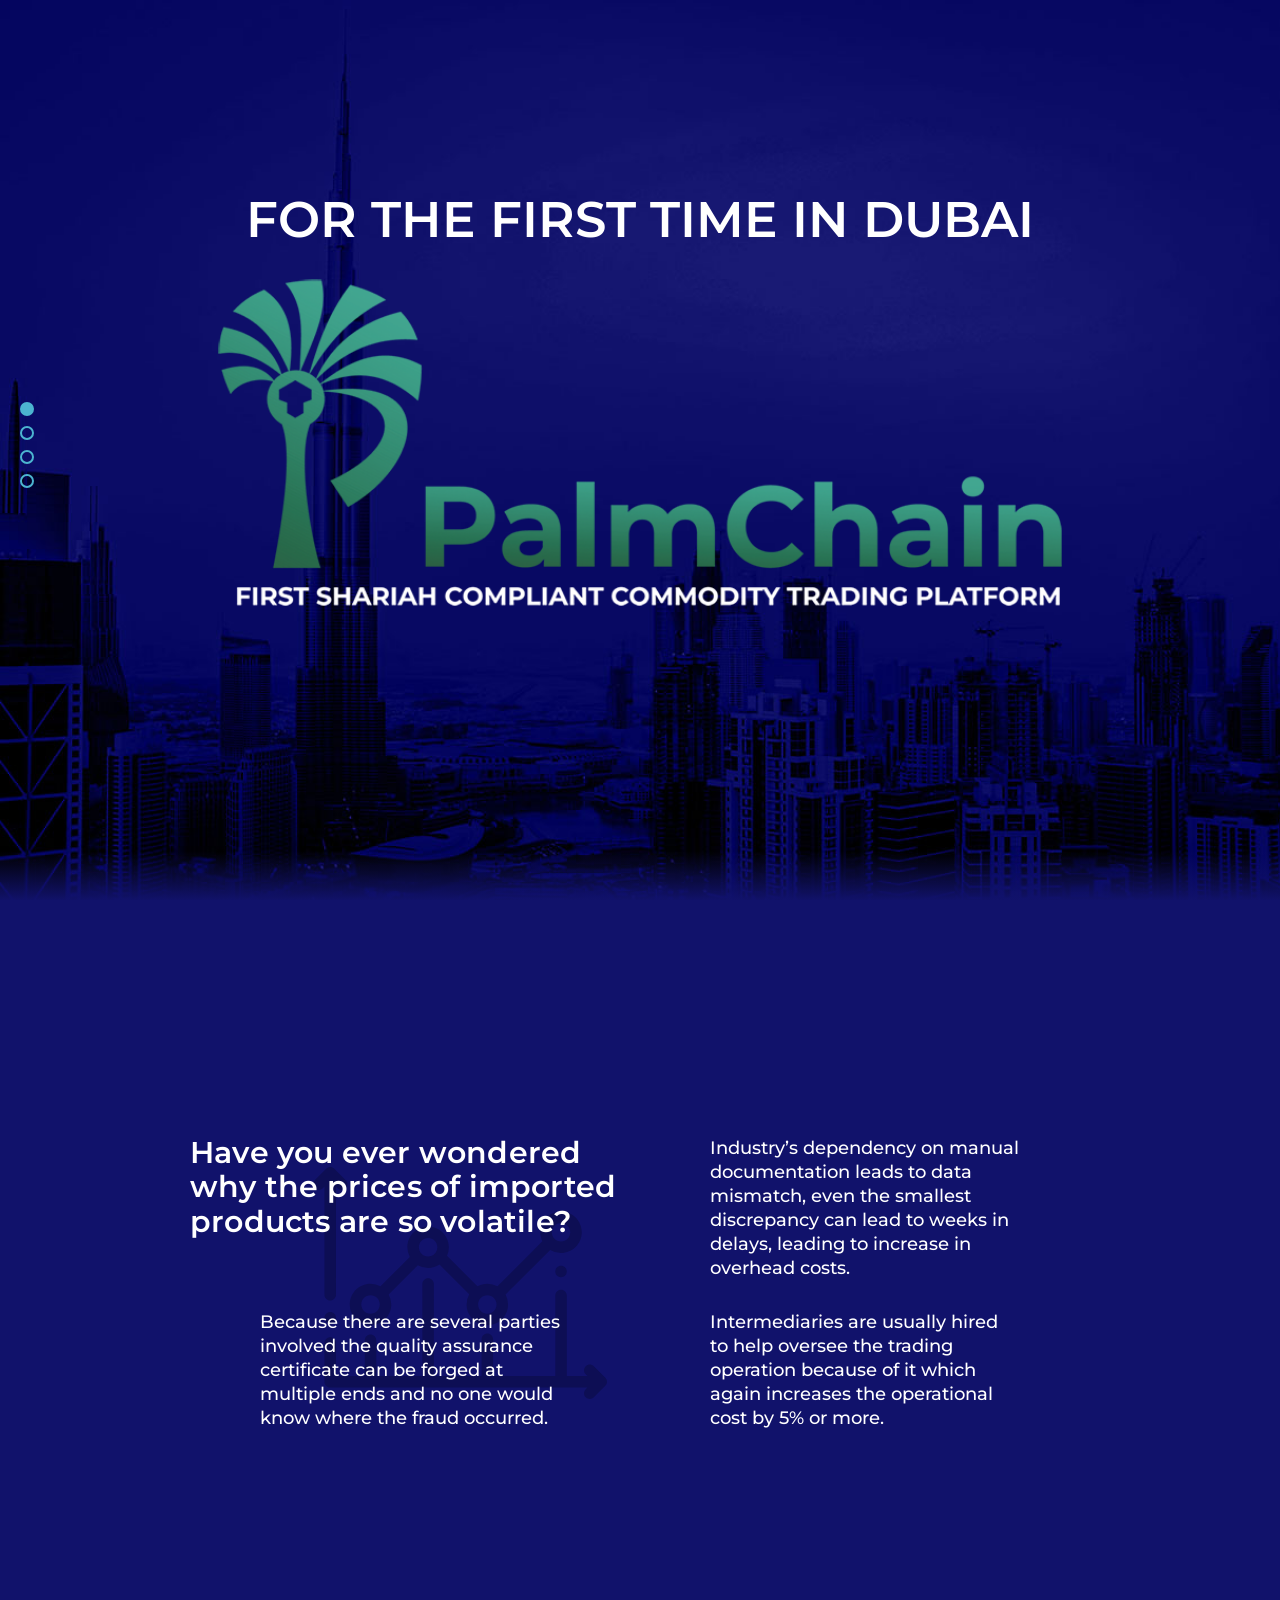
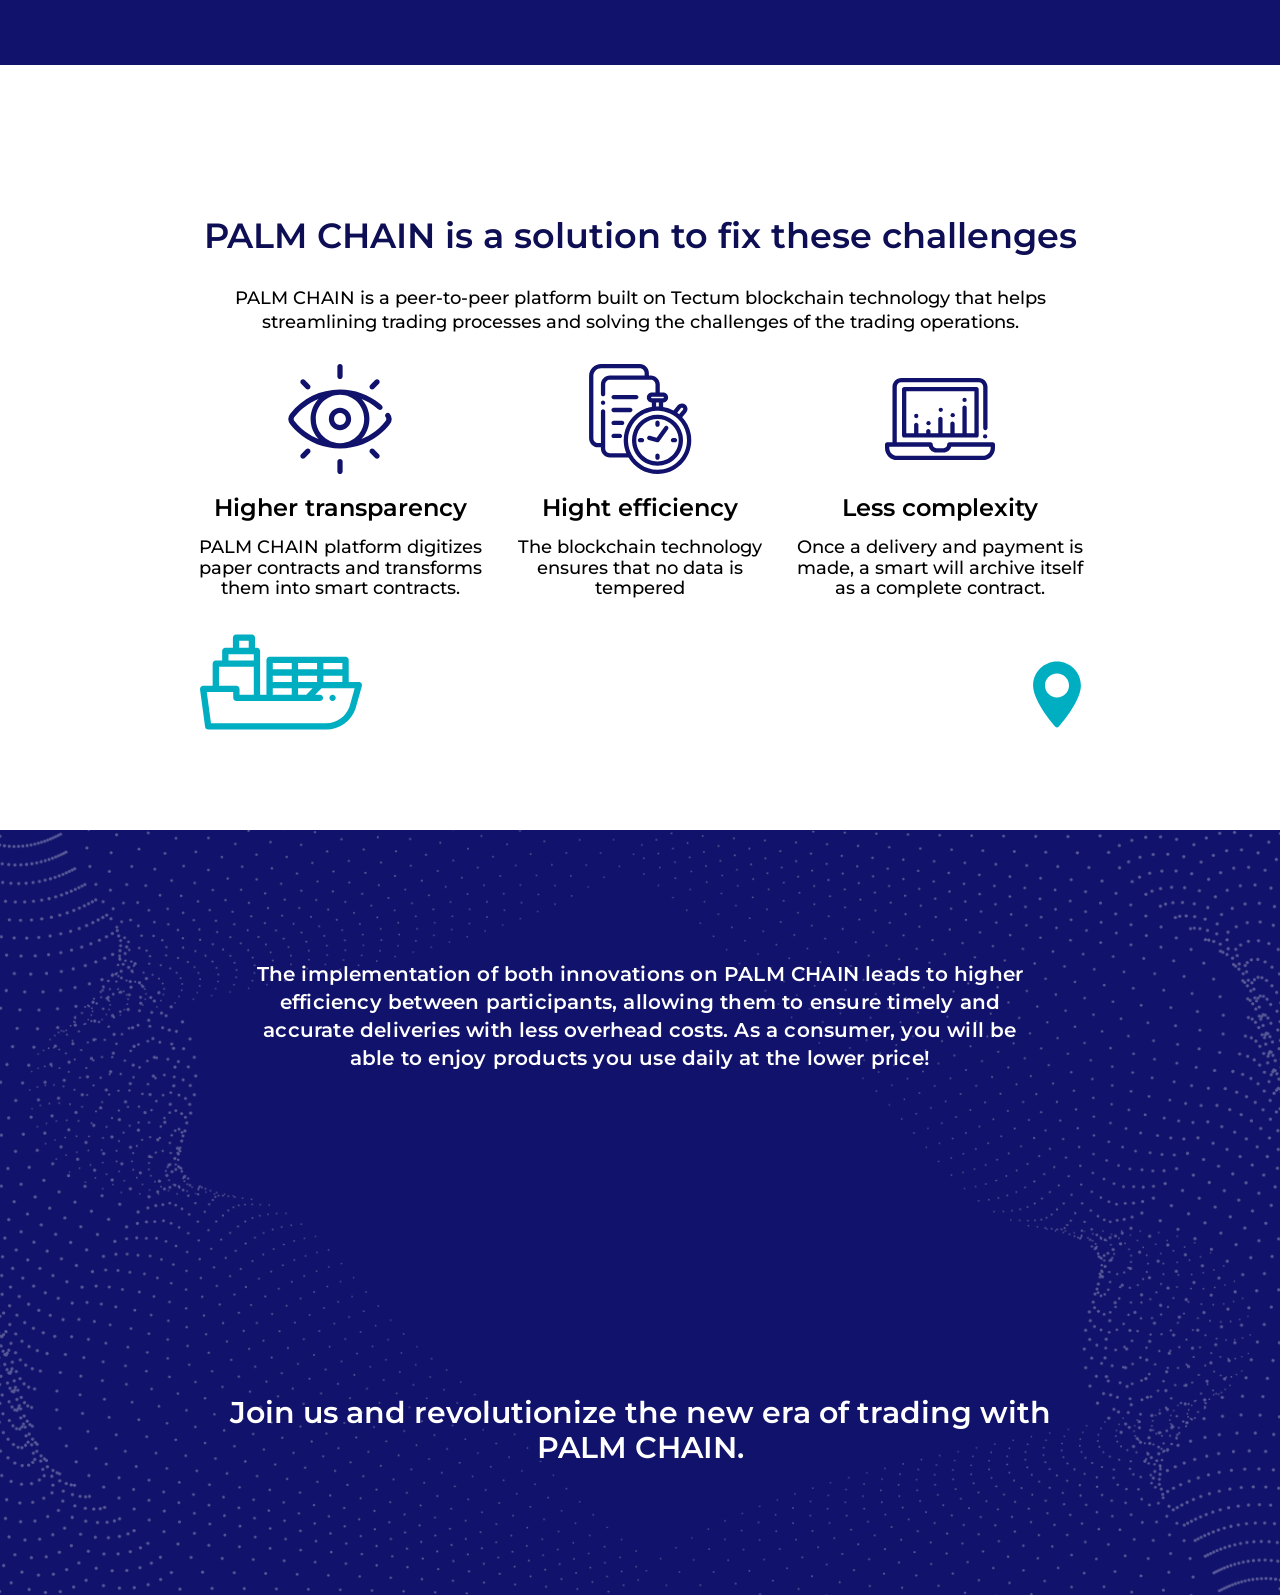
<file: docs/index.html>
<!DOCTYPE html>
<html lang="en">

<head>
  <meta charset="utf-8">
  <title>Palm Chain</title>
  <meta name="viewport" content="width=device-width,initial-scale=1">
  <meta name="format-detection" content="telephone=no">
  <meta http-equiv="X-UA-Compatible" content="IE=edge">
  <meta name="keywords" content="blockchain, trade">
  <meta name="description" content="PALM CHAIN is a peer-to-peer platform built on Tectum blockchain technology that helps streamlining trading processes and solving the challenges of the trading operations.">
  <link rel="shortcut icon" href="img/logo.ico" type="image/x-icon">
  <link href="https://fonts.googleapis.com/css?family=Montserrat:500,600" rel="stylesheet">
  <link rel="stylesheet" href="css/style.min.css">
  <link href="https://unpkg.com/aos@2.3.1/dist/aos.css" rel="stylesheet">
  <script>
    document.createElement("picture");
  </script>
  <script src="js/picturefill.js" async=""></script>
</head>

<body>
  <header class="page-header">
    <nav class="main-nav" id="menu">
      <div class="main-nav__wrap">
          <ul class="main-nav__list">
            <li class="main-nav__item"><a class="main-nav__link main-nav__link--active" id="menutop" href="#top"></a></li>
            <li class="main-nav__item"><a class="main-nav__link" id="menuissue" href="#issue"></a></li>
            <li class="main-nav__item"><a class="main-nav__link" id="menuabout" href="#about"></a></li>
            <li class="main-nav__item"><a class="main-nav__link" id="menuvideo" href="#video"></a></li>
          </ul>
      </div>
    </nav>
  </header>
  <main class="page-main">
    <section class="hero" id="top">
      <div class="onscreen" id="topanchor">
      </div>
      <h1 class="visually-hidden">Palm Chain</h1>
      <div class="hero__container container">
        <p class="hero__slogan">For the first time in Dubai</p>
        <div class="hero__logo">
          <picture>
            <source media="(max-width:779px)" srcset="img/palm-chain-mobile.png">
            <source media="(max-width:905px)" srcset="img/palm-chain-tablet.png">
              <img src="img/palm-chain.png" width="844" height="334" alt="PALM CHAIN">
          </picture>
        </div>
      </div>
    </section>
    <section class="issue" id="issue">
      <div class="onscreen" id="issueanchor">
      </div>
      <div class="issue__container container">
        <h2>Have you ever wondered why the prices of imported products are so volatile?</h2>
        <p class="issue__paragraph"><span>Industry’s dependency on manual documentation leads to data mismatch, even the smallest discrepancy can lead to weeks in delays, leading to increase in overhead costs.</span></p>
        <p class="issue__paragraph"><span>Because there are several parties involved the quality assurance certificate can be forged at multiple ends and no one would know where the fraud occurred.</span></p>
        <p class="issue__paragraph"><span>Intermediaries are usually hired to help oversee the trading operation because of it which again increases the operational cost by 5% or more.</span></p>
      </div>
    </section>
    <section class="about" id="about">
      <div class="onscreen" id="aboutanchor">
      </div>
      <div class="about__container container">
        <h2 class="visually-hidden">About Palm Chain</h2>
        <p class="about__title">PALM CHAIN is a solution to fix these challenges</p>
        <p class="about__paragraph">PALM CHAIN is a peer-to-peer platform built on Tectum blockchain technology that helps streamlining trading processes and solving the challenges of the trading operations.</p>
        <ul class="about__list">
          <li class="about__item about__item--transparent">
            <h3>Higher transparency</h3>
            <p>PALM CHAIN platform digitizes paper contracts and transforms them into smart contracts.</p>
          </li>
          <li class="about__item about__item--efficient">
            <h3>Hight efficiency</h3>
            <p>The blockchain technology ensures that no data is tempered</p>
          </li>
          <li class="about__item about__item--simple">
            <h3>Less complexity</h3>
            <p>Once a delivery and payment is made, a smart will archive itself as a complete contract.</p>
          </li>
        </ul>
        <div class="ship" aria-label="Ship goes on delivery">
          <div class="ship__mark ship__mark--start">
            <img src="img/maps-and-flags.svg" width="66" height="85" alt="starting point">
          </div>
          <div class="ship__boat">
            <img src="img/ship.svg" width="162" height="162" alt="Ship">
          </div>
          <div class="ship__mark ship__mark--end">
            <img src="img/maps-and-flags.svg" width="66" height="85" alt="finishing point">
          </div>
        </div>
      </div>
    </section>
    <section class="video" id="video">
      <div class="onscreen" id="videoanchor">
      </div>
      <div class="container">
        <h2 class="visually-hidden">Instrustional video</h2>
        <p class="video__paragraph">The implementation of both innovations on PALM CHAIN leads to higher efficiency between participants, allowing them to ensure timely and accurate deliveries with less overhead costs. As a consumer, you will be able to enjoy products you use daily at the lower price!</p>
        <div class="video__video">
          <iframe width="640" height="564" src="https://player.vimeo.com/video/318436364" allowFullScreen="" mozallowfullscreen="" webkitAllowFullScreen=""></iframe>
        </div>
        <p class="video__join">Join us and revolutionize the new era of trading with PALM CHAIN.</p>
      </div>
    </section>
  </main>
  <footer class="page-footer">
  </footer>
  <script src="https://code.jquery.com/jquery-1.11.3.min.js"></script>
  <script src="js/main.js"></script>
</body>
</html>
</file>
<file: docs/css/style.min.css>
@-webkit-keyframes sink{0%{-webkit-transform:translateX(0);transform:translateX(0)}to{-webkit-transform:translateX(750px);transform:translateX(750px)}}@keyframes sink{0%{-webkit-transform:translateX(0);transform:translateX(0)}to{-webkit-transform:translateX(750px);transform:translateX(750px)}}@-webkit-keyframes sinktablet{0%{-webkit-transform:translateX(0);transform:translateX(0)}to{-webkit-transform:translateX(580px);transform:translateX(580px)}}@keyframes sinktablet{0%{-webkit-transform:translateX(0);transform:translateX(0)}to{-webkit-transform:translateX(580px);transform:translateX(580px)}}@-webkit-keyframes turn{0%,49%,to{-webkit-transform:rotateY(0);transform:rotateY(0)}50%,99%{-webkit-transform:rotateY(180deg);transform:rotateY(180deg)}}@keyframes turn{0%,49%,to{-webkit-transform:rotateY(0);transform:rotateY(0)}50%,99%{-webkit-transform:rotateY(180deg);transform:rotateY(180deg)}}@-webkit-keyframes pop{0%,45%,98%,to{-webkit-transform:scale(0);transform:scale(0)}46%,97%{-webkit-transform:scale(1);transform:scale(1)}}@keyframes pop{0%,45%,98%,to{-webkit-transform:scale(0);transform:scale(0)}46%,97%{-webkit-transform:scale(1);transform:scale(1)}}@-webkit-keyframes popreverse{0%,45%,98%,to{-webkit-transform:scale(1);transform:scale(1)}46%,97%{-webkit-transform:scale(0);transform:scale(0)}}@keyframes popreverse{0%,45%,98%,to{-webkit-transform:scale(1);transform:scale(1)}46%,97%{-webkit-transform:scale(0);transform:scale(0)}}html{line-height:1.15;-webkit-text-size-adjust:100%;overflow-x:hidden;scroll-behavior:smooth}body,sub,sup{position:relative}body{-webkit-box-sizing:border-box;box-sizing:border-box;background-color:#11126b;color:#fff;font-family:'Montserrat',"Arial",sans-serif;min-width:320px;min-height:100vh;margin:0;padding:0}h1{font-size:2em;margin:.67em 0}hr{-webkit-box-sizing:content-box;box-sizing:content-box;height:0;overflow:visible}code,kbd,pre,samp{font-family:monospace,monospace;font-size:1em}a{background-color:transparent}abbr[title]{border-bottom:none;-webkit-text-decoration:underline dotted;text-decoration:underline dotted}b,strong{font-weight:bolder}small{font-size:80%}sub,sup{font-size:75%;line-height:0;vertical-align:baseline}sub{bottom:-.25em}sup{top:-.5em}img{border-style:none}button,input,optgroup,select,textarea{font-family:inherit;font-size:100%;line-height:1.15;margin:0}button,input{overflow:visible}button,select{text-transform:none}[type=button],[type=reset],[type=submit],button{-webkit-appearance:button}[type=button]::-moz-focus-inner,[type=reset]::-moz-focus-inner,[type=submit]::-moz-focus-inner,button::-moz-focus-inner{border-style:none;padding:0}[type=button]:-moz-focusring,[type=reset]:-moz-focusring,[type=submit]:-moz-focusring,button:-moz-focusring{outline:1px dotted ButtonText}fieldset{padding:.35em .75em .625em}legend{color:inherit;display:table;max-width:100%;white-space:normal}progress{vertical-align:baseline}textarea{overflow:auto}[type=checkbox],[type=radio],legend{-webkit-box-sizing:border-box;box-sizing:border-box;padding:0}[type=number]::-webkit-inner-spin-button,[type=number]::-webkit-outer-spin-button{height:auto}[type=search]{-webkit-appearance:textfield;outline-offset:-2px}[type=search]::-webkit-search-decoration{-webkit-appearance:none}::-webkit-file-upload-button{-webkit-appearance:button;font:inherit}details{display:block}summary{display:list-item}[hidden],template{display:none}section{-webkit-box-sizing:border-box;box-sizing:border-box;-webkit-box-align:center;-ms-flex-align:center;align-items:center;display:-webkit-box;display:-ms-flexbox;display:flex;-webkit-box-pack:center;-ms-flex-pack:center;justify-content:center;min-height:85vh;margin:0;padding:0;position:relative;width:100%}iframe{border:0}@media (max-width:905px){section{height:auto}}.container{margin:0;padding:0;width:900px}@media (max-width:905px){.container{width:750px}}@media (max-width:779px){.container{width:300px}}.visually-hidden{clip:rect(0 0 0 0);height:1px;margin:-1px;position:absolute;width:1px}.main-nav{height:100vh;left:0;position:fixed;top:0;z-index:100}.main-nav__wrap{height:100%;margin:0;padding:0;position:relative;width:50px}.main-nav__list{-webkit-box-align:center;-ms-flex-align:center;align-items:center;display:-webkit-box;display:-ms-flexbox;display:flex;-ms-flex-wrap:wrap;flex-wrap:wrap;-webkit-box-pack:center;-ms-flex-pack:center;justify-content:center;height:100%;-webkit-box-orient:vertical;-webkit-box-direction:normal;-ms-flex-direction:column;flex-direction:column;list-style:none;margin:0;padding:0;width:100%}.main-nav__item{height:10px;margin:0 auto 14px;padding:0;width:10px}.main-nav__link{background-color:transparent;border:2px solid #4cb4d0;border-radius:50px;cursor:pointer;display:block;height:100%;padding:0;width:100%}.main-nav__link--active,.main-nav__link:hover{background-color:#4cb4d0}.main-nav__navigation a:not([href]),.main-nav__navigation a:not([href]):hover{background-color:#b9b9b9;cursor:unset}.main-nav__navigation a:not([href]):hover::after{display:none}@media (max-width:905px){.main-nav__item{height:13px;margin-bottom:25px;width:13px}}@media (max-width:779px){.main-nav{width:100%}.main-nav__wrap{height:50px;width:100%}.main-nav__list{-webkit-box-pack:start;-ms-flex-pack:start;justify-content:flex-start;-webkit-box-orient:horizontal;-webkit-box-direction:normal;-ms-flex-direction:row;flex-direction:row;margin-top:5px}}.hero{-webkit-box-align:center;-ms-flex-align:center;align-items:center;background-image:url(../img/hero-bg.jpg);background-color:#11126b;background-size:cover;background-repeat:no-repeat;display:-webkit-box;display:-ms-flexbox;display:flex;-webkit-box-pack:center;-ms-flex-pack:center;justify-content:center;position:relative;height:100vh}.hero::after{background-image:-webkit-gradient(linear,left bottom,left top,from(#11126b),to(transparent));background-image:linear-gradient(to top,#11126b,transparent);bottom:-1px;content:"";height:50px;left:0;position:absolute;width:100%}.hero__logo,.hero__slogan{padding:0;text-align:center}.hero__slogan{font-size:50px;font-weight:600;text-transform:uppercase;margin:0 auto 30px;width:100%}.hero__logo{height:330px;margin:0 auto 100px;-o-object-fit:contain;object-fit:contain;overflow:hidden;width:844px}.hero__logo img{height:auto;width:100%}@media (max-width:905px){.hero{background-image:url(../img/hero-bg-tablet.jpg)}.hero__slogan{font-size:45px}.hero__logo{height:290px;width:700px}}@media (max-width:779px){.hero{background-image:url(../img/hero-bg-mobile.jpg);height:70vh}.hero__slogan{font-size:30px}.hero__logo{height:125px;margin-bottom:40px;width:300px}}.issue{-webkit-box-align:center;-ms-flex-align:center;align-items:center;display:-webkit-box;display:-ms-flexbox;display:flex;-webkit-box-pack:center;-ms-flex-pack:center;justify-content:center;padding:120px 0}.issue h2{font-size:30px;font-weight:600;letter-spacing:.2px;margin:0;width:50%}.issue h2,.issue__container,.issue__paragraph{padding:0;position:relative;z-index:10}.issue__container{-webkit-box-align:stretch;-ms-flex-align:stretch;align-items:stretch;display:-webkit-box;display:-ms-flexbox;display:flex;-webkit-box-pack:justify;-ms-flex-pack:justify;justify-content:space-between;-ms-flex-wrap:wrap;flex-wrap:wrap;margin:0}.issue__container::after{background-image:url(../img/development.svg);background-size:contain;background-repeat:no-repeat;background-position:center;height:100%;content:"";position:absolute;right:50%;top:50%;-webkit-transform:translateY(-50%);transform:translateY(-50%);width:40%;z-index:1}.issue__paragraph{font-size:18px;font-weight:500;line-height:24px;margin:0 0 30px;width:50%}.issue__paragraph span{display:block;margin:0 auto;width:310px}.issue__paragraph:last-child,.issue__paragraph:nth-last-child(2){margin-bottom:0}@media (max-width:905px){.issue__paragraph{margin-bottom:40px}}@media (max-width:779px){.issue{padding:55px 0}.issue h2{margin-bottom:20px}.issue__container{display:block}.issue__container::after{display:none}.issue__paragraph{font-size:16px;margin-bottom:20px;padding-top:20px;position:relative;text-align:center;width:100%}.issue h2,.issue__paragraph span{width:100%}.issue__paragraph:nth-last-child(2){margin-bottom:20px}.issue__paragraph::before{background-color:#fff;content:"";height:2px;left:0;margin:0 auto;position:absolute;right:0;top:0;width:50px}}.about{background-color:#fff;color:#000;height:auto;padding:50px 0 0;position:relative}.about__container{padding-bottom:130px;position:relative}.about__title{color:#0d0e54;font-size:35px;font-weight:600;margin:0 0 30px;padding:0;text-align:center;width:100%}.about__paragraph{font-size:18px;font-weight:500;line-height:24px;margin:0 auto 30px;padding:0;text-align:center;width:825px}.about__list{-webkit-box-align:start;-ms-flex-align:start;align-items:flex-start;display:-webkit-box;display:-ms-flexbox;display:flex;-webkit-box-pack:justify;-ms-flex-pack:justify;justify-content:space-between;list-style:none;margin:0 auto;padding:0}.about__item{margin:0 auto;padding:130px 0 0;position:relative;text-align:center;width:300px}.about__item h3{font-size:24px;font-weight:600;margin:0 0 15px;padding:0}.about__item p{font-size:18px;font-weight:500;margin:0 auto;padding:0}.about__item::before{background-size:contain;background-repeat:no-repeat;background-position:center;content:"";height:110px;left:0;margin:0 auto;padding:0;position:absolute;right:0;top:0;width:110px}.about__item--transparent::before{background-image:url(../img/visibility.svg)}.about__item--efficient::before{background-image:url(../img/deadline.svg)}.about__item--simple::before{background-image:url(../img/laptop.svg)}@media (max-width:905px){.about__title{font-size:28px}.about__paragraph{font-size:16px;width:745px}.about__item{padding-top:105px;width:200px}.about__item h3{font-size:18px;margin-bottom:10px}.about__item p{font-size:15px}.about__item::before{height:90px;width:90px}}@media (max-width:779px){.about{padding:40px 0}.about__container{padding-bottom:0}.about__title{font-size:25px;margin-bottom:20px}.about__paragraph{margin-bottom:15px;width:300px}.about__list{display:block}.about__item{margin-bottom:20px;width:100%}}.ship{bottom:0;left:0;position:absolute;width:100%}.ship__mark{bottom:-12px;position:absolute;-webkit-transform-origin:bottom;transform-origin:bottom}.ship__mark--start{left:0;-webkit-animation:pop 10s infinite linear;animation:pop 10s infinite linear;-webkit-transform:scale(0);transform:scale(0)}.ship__mark--end{right:0;-webkit-animation:popreverse 10s infinite linear;animation:popreverse 10s infinite linear;-webkit-transform:scale(1);transform:scale(1)}.ship__boat{-webkit-animation:sink 5s infinite linear;animation:sink 5s infinite linear;-webkit-animation-direction:alternate;animation-direction:alternate;bottom:-38px;left:10px;position:absolute}.ship__boat img{-webkit-animation:turn 10s infinite linear;animation:turn 10s infinite linear;-webkit-animation-fill-mode:both;animation-fill-mode:both}@media (max-width:905px){.ship__boat{-webkit-animation:sinktablet 5s infinite linear;animation:sinktablet 5s infinite linear;-webkit-animation-direction:alternate;animation-direction:alternate}}@media (max-width:779px){.ship{display:none}}.video{padding:50px 0;position:relative}.video::after,.video::before{background-image:url(../img/dots-wave.png);background-repeat:no-repeat;background-size:cover;content:"";height:100%;opacity:.3;position:absolute;top:0;width:50%;z-index:-1}.video::before{left:0;-webkit-transform:rotate(180deg);transform:rotate(180deg)}.video::after{right:0}.video__paragraph{font-size:20px;font-weight:600;letter-spacing:.2px;line-height:28px;margin:0 auto 30px;padding:0;text-align:center;width:800px}.video__video{height:264px;margin:0 auto 30px;-o-object-fit:contain;object-fit:contain;width:470px}.video__video iframe{height:100%;width:100%}.video__join{font-size:30px;font-weight:600;margin:0;padding:0;text-align:center;width:100%}@media (max-width:905px){.video__paragraph{width:650px}}@media (max-width:779px){.video{padding:40px 0}.video::after{width:100%}.video::before{display:none}.video__paragraph{font-size:16px;line-height:25px;width:100%}.video__video{height:169px;width:301px}.video__join{font-size:22px}}
</file>
